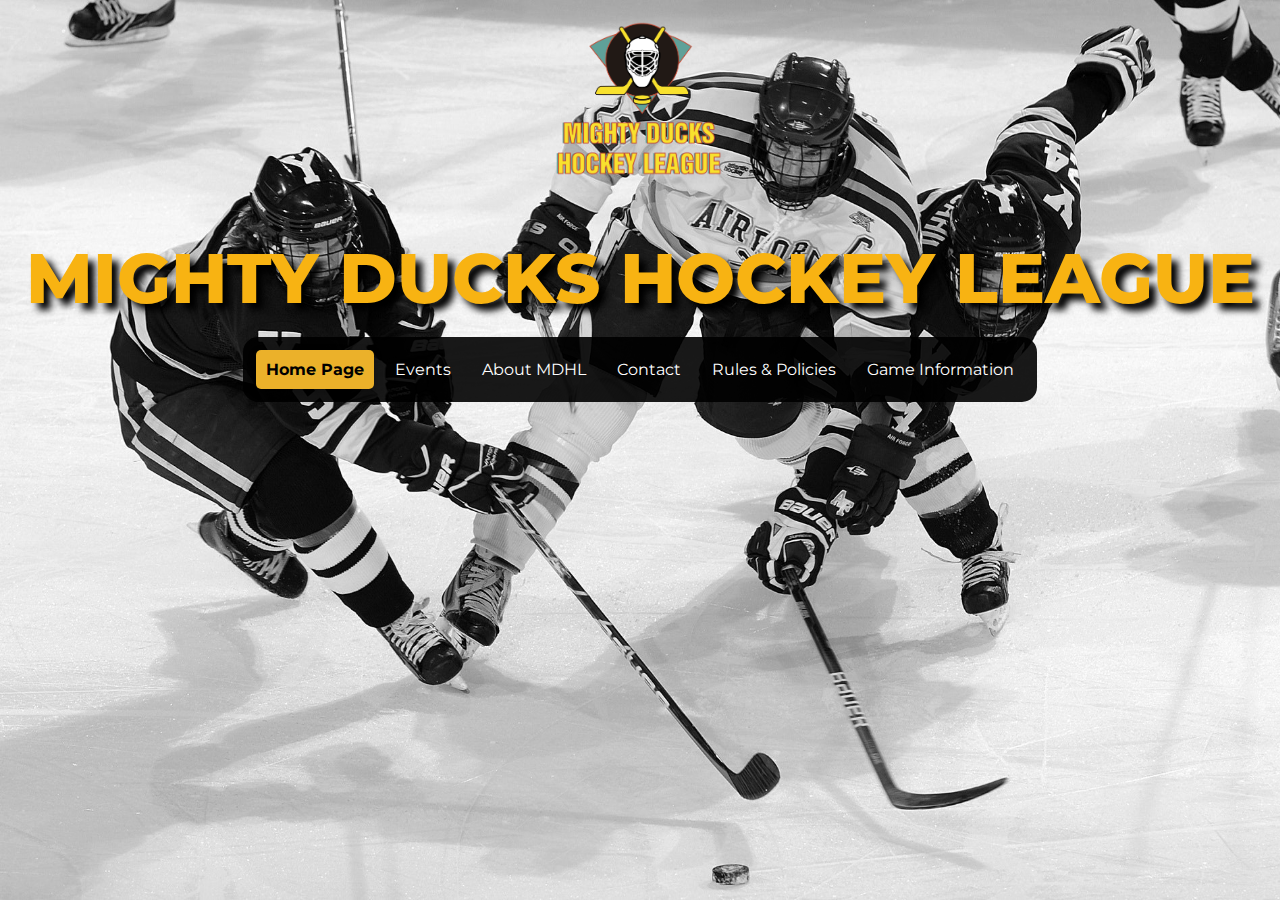
<file: index.html>
<!DOCTYPE html>
<html lang="en">
<head>
    <meta charset="UTF-8">
    <meta http-equiv="X-UA-Compatible" content="IE=edge">
    <meta name="viewport" content="width=device-width, initial-scale=1.0">
    <link rel="preconnect" href="https://fonts.googleapis.com">
    <link rel="preconnect" href="https://fonts.gstatic.com" crossorigin>
    <link href="https://fonts.googleapis.com/css2?family=Montserrat:wght@500&display=swap" rel="stylesheet">
    <link rel="stylesheet" href="./styles/mdhl_3.css">
    <title>MDHL:Home Page</title>
</head>
<body>
    <div class="home-logo-container">
        <img class="home-logo" src="./assets/LogoMightyducks-01.png" alt="MDHL Logo">
    </div>
    <header>
        <div class="h1-container">
            <h1>MIGHTY DUCKS HOCKEY LEAGUE</h1>
        </div>
        <nav class="nav-homepage">
            <ul class="homepage-list-container">
                <li class="yellow-button"><b>Home Page</b></li>
                <li class="black-button">
                    <a href="./pages/events.html">Events</a>
                </li>
                <li class="black-button">
                    <a href="./pages/about.html">About MDHL</a>
                </li>
                <li class="black-button">
                    <a href="./pages/contact.html">Contact</a>
                </li>
                <li class="black-button">
                    <a href="./pages/rules.html">Rules & Policies</a>
                </li> 
                <li class="black-button">
                    <a href="./pages/game_info.html">Game Information</a>
                  </li>
            </ul>
        </nav>
    </header>
    <main>
        
    </main>
</body>
</html>
</file>
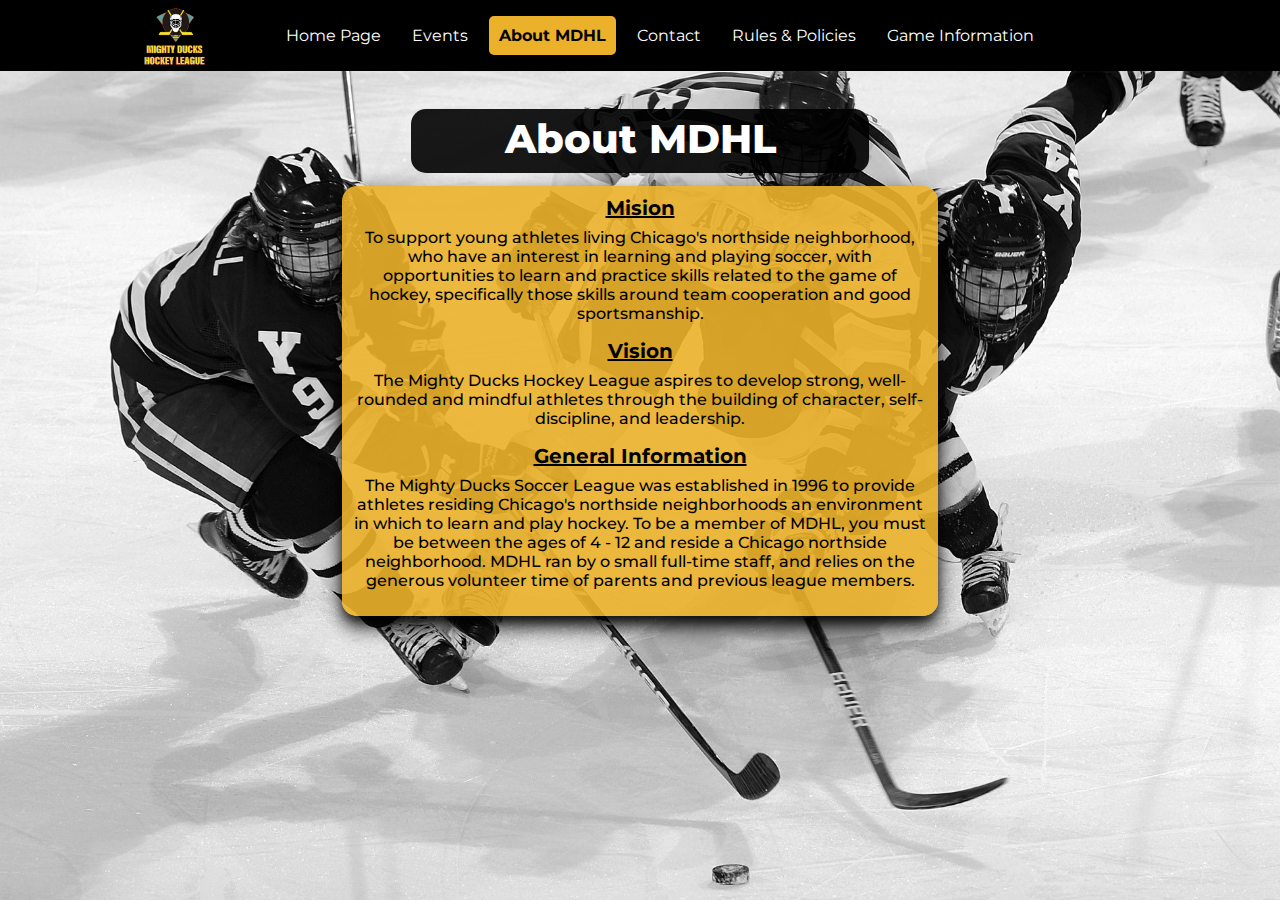
<file: pages/about.html>
<!DOCTYPE html>
<html lang="en">
<head>
    <meta charset="UTF-8">
    <meta http-equiv="X-UA-Compatible" content="IE=edge">
    <meta name="viewport" content="width=device-width, initial-scale=1.0">
    <link rel="preconnect" href="https://fonts.googleapis.com">
    <link rel="preconnect" href="https://fonts.gstatic.com" crossorigin>
    <link href="https://fonts.googleapis.com/css2?family=Montserrat:wght@500&display=swap" rel="stylesheet">
    <link rel="stylesheet" href="../styles/mdhl_3.css">
    <title>MDHL:About</title>
</head>
<body>
    <header>
        <nav class="nav-allpages">
            <div class="logo-container">
                <img class="logo" src="../assets/LogoMightyducks-01.png" alt="MDHL Logo">
            </div>
            <ul class="list-container">
                <li class="black-button">
                    <a href="../index.html">Home Page</a>
                </li>
                <li class="black-button">
                    <a href="./events.html">Events</a>
                </li>
                <li class="yellow-button">
                    <b>About MDHL</b>
                </li>
                <li class="black-button">
                    <a href="./contact.html">Contact</a>
                </li>
                <li class="black-button">
                    <a href="./rules.html">Rules & Policies</a>
                </li>
                <li class="black-button">
                    <a href="./game_info.html">Game Information</a>
                  </li>
            </ul>
        </nav>
    </header>
    <main>
        <div class="h2A-container">
            <h2 class="A-h2">About MDHL</h2>
        </div>
        <div class="textA-container">
            <div>
                <h3>Mision</h3>
                <p class="Aparagraph">
                    To support young athletes living Chicago's northside neighborhood,
                    who have an interest in learning and playing soccer, with
                    opportunities to learn and practice skills related to the game of
                    hockey, specifically those skills around team cooperation and good
                    sportsmanship.
                </p>
            </div>
            <div>
                <h3>Vision</h3>
                <p class="Aparagraph">
                    The Mighty Ducks Hockey League aspires to develop strong,
                    well-rounded and mindful athletes through the building of
                    character, self-discipline, and leadership.
                </p>
            </div>
            <div>
                <h3>General Information</h3>
                <p class="Aparagraph">
                    The Mighty Ducks Soccer League was established in 1996 to provide
                    athletes residing Chicago's northside neighborhoods an environment
                    in which to learn and play hockey. To be a member of MDHL, you
                    must be between the ages of 4 - 12 and reside a Chicago northside
                    neighborhood. MDHL ran by o small full-time staff, and relies on
                    the generous volunteer time of parents and previous league members.
                </p>
            </div>
        </div>
    </main>
</body>
</html>
</file>
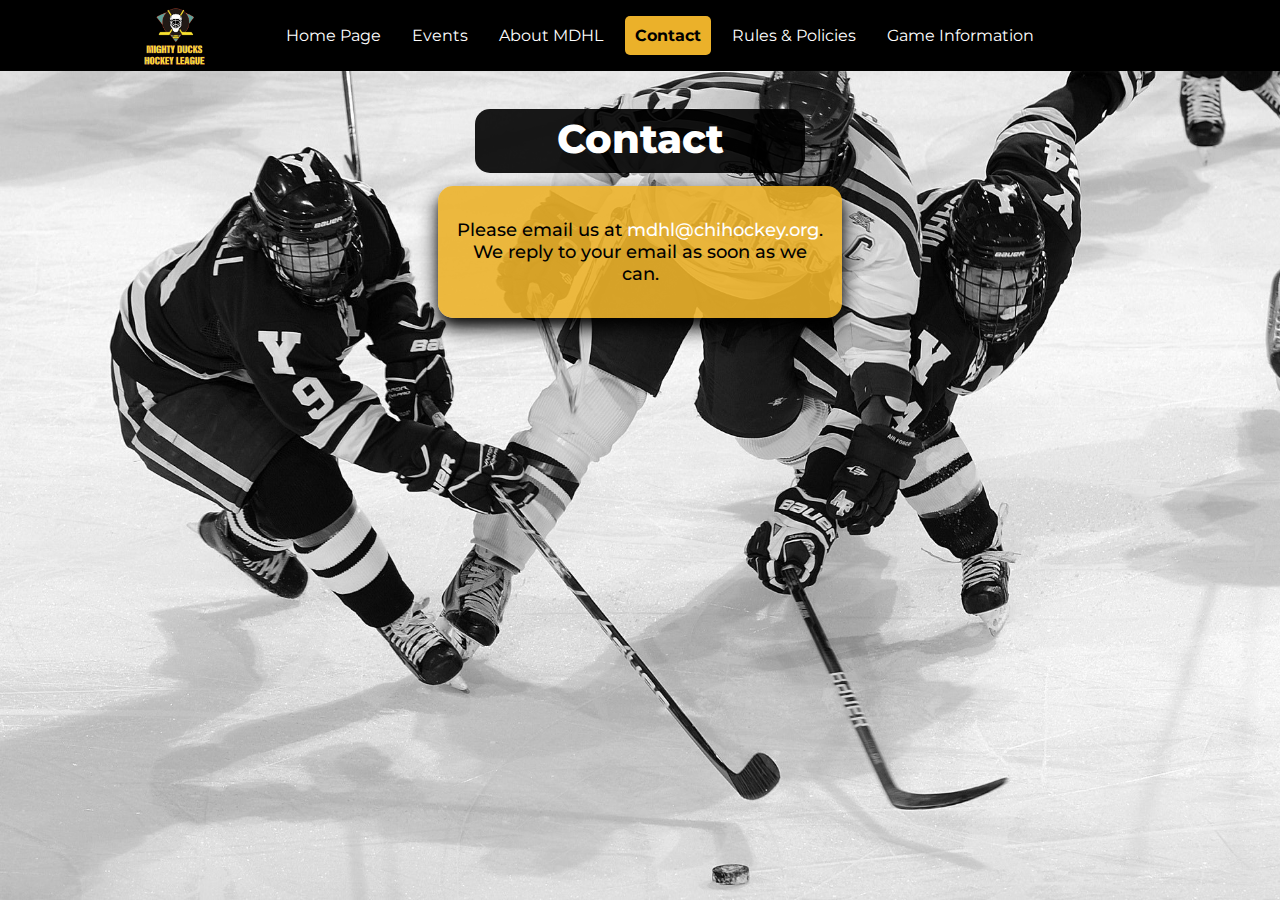
<file: pages/contact.html>
<!DOCTYPE html>
<html lang="en">
  <head>
    <meta charset="UTF-8" />
    <meta http-equiv="X-UA-Compatible" content="IE=edge" />
    <meta name="viewport" content="width=device-width, initial-scale=1.0" />
    <link rel="preconnect" href="https://fonts.googleapis.com" />
    <link rel="preconnect" href="https://fonts.gstatic.com" crossorigin />
    <link
      href="https://fonts.googleapis.com/css2?family=Montserrat:wght@500&display=swap"
      rel="stylesheet"
    />
    <link rel="stylesheet" href="../styles/mdhl_3.css" />
    <title>MDHL:Conctact</title>
  </head>
  <body>
    <header>
      <nav class="nav-allpages">
        <div class="logo-container">
          <img
            class="logo"
            src="../assets/LogoMightyducks-01.png"
            alt="MDHL Logo"
          />
        </div>
        <ul class="list-container">
          <li class="black-button">
            <a href="../index.html">Home Page</a>
          </li>
          <li class="black-button">
            <a href="./events.html">Events</a>
          </li>
          <li class="black-button">
            <a href="./about.html">About MDHL</a>
          </li>
          <li class="yellow-button">
            <b>Contact</b>
          </li>
          <li class="black-button">
            <a href="./rules.html">Rules & Policies</a>
          </li>
          <li class="black-button">
            <a href="./game_info.html">Game Information</a>
          </li>
        </ul>
      </nav>
    </header>
    <main>
      <div class="h2C-container">
        <h2 class="E-h2">Contact</h2>
      </div>
      <div class="textC-container">
        <p class="C1paragraph">
          Please email us at
          <a class="mail" href="mailto:mdhl@chihockey.org">mdhl@chihockey.org</a>.
          We reply to your email as soon as we can.
        </p>
      </div>
    </main>
  </body>
</html>
</file>
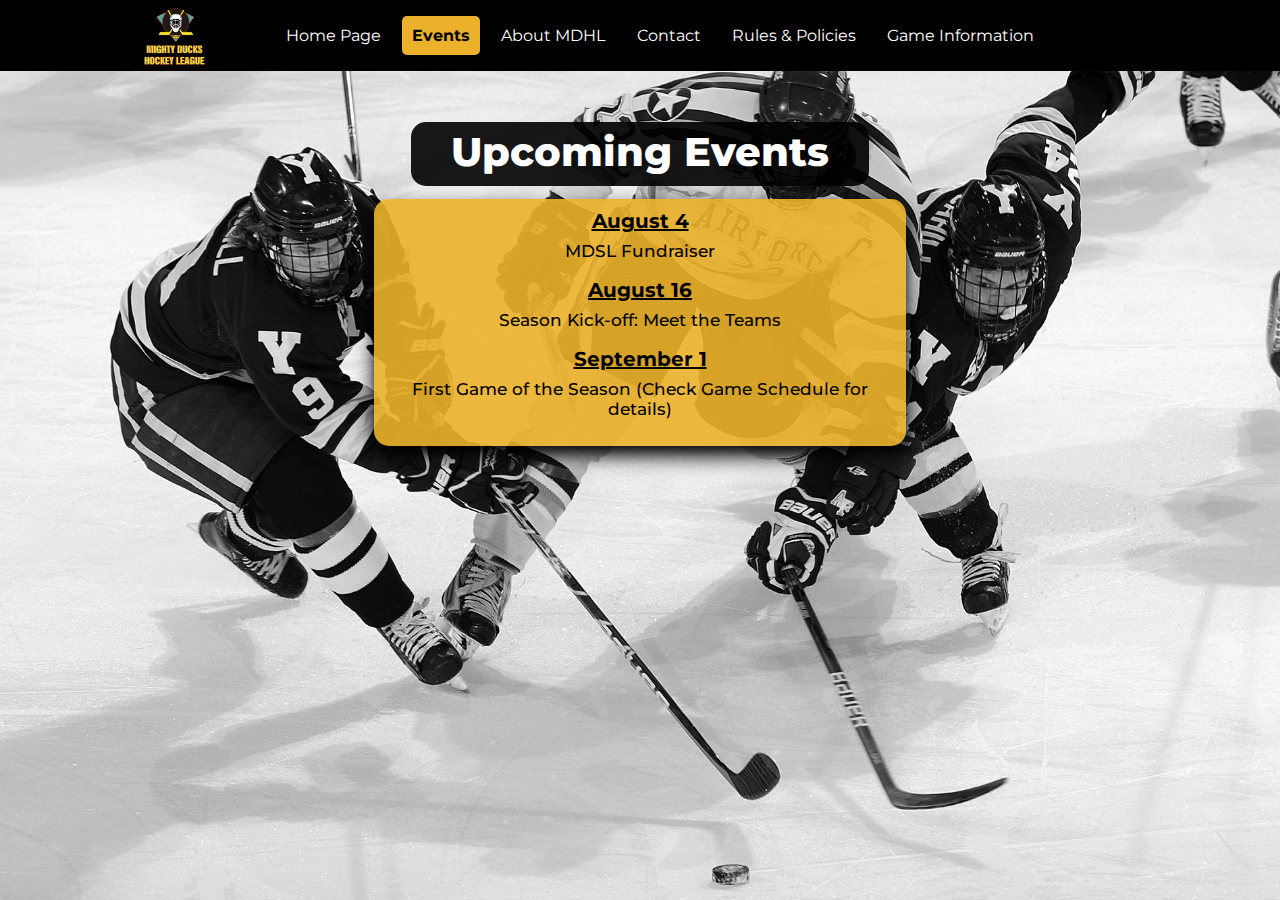
<file: pages/events.html>
<!DOCTYPE html>
<html lang="en">
<head>
    <meta charset="UTF-8">
    <meta http-equiv="X-UA-Compatible" content="IE=edge">
    <meta name="viewport" content="width=device-width, initial-scale=1.0">
    <link rel="preconnect" href="https://fonts.googleapis.com">
    <link rel="preconnect" href="https://fonts.gstatic.com" crossorigin>
    <link href="https://fonts.googleapis.com/css2?family=Montserrat:wght@500&display=swap" rel="stylesheet">
    <link rel="stylesheet" href="../styles/mdhl_3.css">
    <title>MDHL:Events</title>
</head>
<body>
    <header>
        <nav class="nav-allpages">
            <div class="logo-container">
                <img class="logo" src="../assets/LogoMightyducks-01.png" alt="MDHL Logo">
            </div>
            <ul class="list-container">
                <li class="black-button">
                    <a href="../index.html">Home Page</a>
                </li>
                <li class="yellow-button"><b>Events</b></li>
                <li class="black-button">
                    <a href="./about.html">About MDHL</a>
                </li>
                <li class="black-button">
                    <a href="./contact.html">Contact</a>
                </li>
                <li class="black-button">
                    <a href="./rules.html">Rules & Policies</a>
                </li>
                <li class="black-button">
                    <a href="./game_info.html">Game Information</a>
                  </li>
            </ul>
        </nav>
    </header>
    <main>
        <div class="h2E-container">
            <h2 class="E-h2">Upcoming Events</h2>
        </div>
        <div class="textE-container">
            <div>
                <h3>August 4</h3>
                <p class="paragraph">MDSL Fundraiser</p>
            </div>
            <div>
                <h3>August 16</h3>
                <p class="paragraph">Season Kick-off: Meet the Teams</p>
            </div>
            <div>
                <h3>September 1</h3>
                <p class="paragraph">First Game of the Season (Check Game Schedule for details)</p>
            </div>
        </div>
    </main>
</body>
</html>
</file>
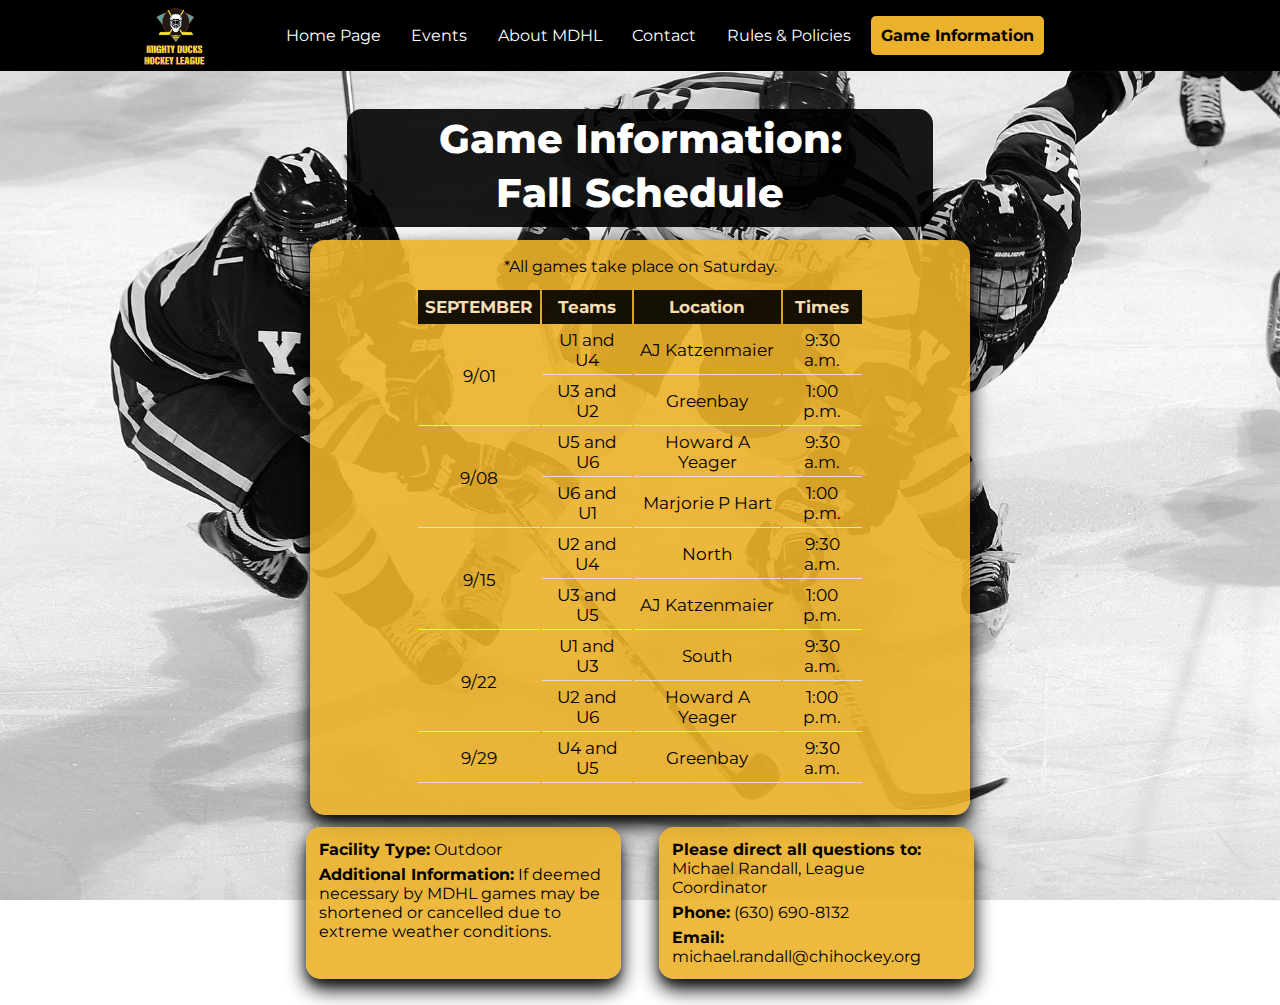
<file: pages/game_info.html>
<!DOCTYPE html>
<html lang="en">
<head>
    <meta charset="UTF-8">
    <meta http-equiv="X-UA-Compatible" content="IE=edge">
    <meta name="viewport" content="width=device-width, initial-scale=1.0">
    <link rel="preconnect" href="https://fonts.googleapis.com" />
    <link rel="preconnect" href="https://fonts.gstatic.com" crossorigin />
    <link
      href="https://fonts.googleapis.com/css2?family=Montserrat:wght@500&display=swap"
      rel="stylesheet"
    />
    <link rel="stylesheet" href="../styles/mdhl_3.css">
    <title>MDHL:Game Information</title>
</head>
<body>
    <header>
        <nav class="nav-allpages">
           <div class="logo-container">
                <img
                  class="logo"
                  src="../assets/LogoMightyducks-01.png"
                  alt="MDHL Logo"
                />
          </div>
          <ul class="list-container">
            <li class="black-button">
              <a href="../index.html">Home Page</a>
            </li>
            <li class="black-button">
              <a href="./events.html">Events</a>
            </li>
            <li class="black-button">
              <a href="./about.html">About MDHL</a>
            </li>
            <li class="black-button">
              <a href="./contact.html">Contact</a>
            </li>
            <li class="black-button">
              <a href="./rules.html">Rules & Policies</a>
            </li>
            <li class="yellow-button">
                <b>Game Information</b>
            </li>
          </ul>
        </nav>
    </header>
    <main>
        <div class="h2GI-container">
            <h2 class="GI-h2">Game Information:</h2>
            <span class="GI-H2-span">Fall Schedule</span>
        </div>
        <div class="table-container">
            <p class="ptable">*All games take place on Saturday.</p>
            <table>
                <tr>
                    <th>SEPTEMBER</th>
                    <th>Teams</th>
                    <th>Location</th>
                    <th>Times</th>
                </tr>
                <tr>
                    <td rowspan="2" class="date">9/01</td>
                    <td class="uno">U1 and U4</td>
                    <td>AJ Katzenmaier</td>
                    <td>9:30 a.m.</td>
                </tr>
                <tr>
                    <td class="tres">U3 and U2</td>
                    <td>Greenbay</td>
                    <td>1:00 p.m.</td>
                </tr>
                <tr>
                    <td rowspan="2" class="date">9/08</td>
                    <td>U5 and U6</td>
                    <td>Howard A Yeager</td>
                    <td>9:30 a.m.</td>
                </tr>
                <tr>
                    <td class="uno">U6 and U1</td>
                    <td>Marjorie P Hart</td>
                    <td>1:00 p.m.</td>
                </tr>
                <tr>
                    <td rowspan="2" class="date">9/15</td>
                    <td>U2 and U4</td>
                    <td>North</td>
                    <td>9:30 a.m.</td>
                </tr>
                <tr>
                    <td class="tres">U3 and U5</td>
                    <td>AJ Katzenmaier</td>
                    <td>1:00 p.m.</td>
                </tr>
                <tr>
                    <td rowspan="2" class="date">9/22</td>
                    <td class="uno">U1 and U3</td>
                    <td>South</td>
                    <td>9:30 a.m.</td>
                </tr>
                <tr>
                    <td>U2 and U6</td>
                    <td>Howard A Yeager</td>
                    <td>1:00 p.m.</td>
                </tr>
                <tr>
                    <td class="date">9/29</td>
                    <td>U4 and U5</td>
                    <td>Greenbay</td>
                    <td>9:30 a.m.</td>
                </tr>
            </table>
        </div>
        <div class="moreinfo-container">
         <div class="more-info1">
            <div class="group-info1">
                <span>Facility Type:</span>
                <p>Outdoor</p>
            </div>
            <div class="group-info1">
                <span>Additional Information:</span>
                <p>If deemed necessary by MDHL games may be shortened or cancelled due to extreme weather conditions.</p>
            </div>
         </div>
         <div class="more-info2">
            <div class="group-info1">
                <span>Please direct all questions to:</span>
                <p>Michael Randall, League Coordinator</p>
            </div>
            <div class="group-info1">
                <span>Phone:</span>
                <p>(630) 690-8132</p>
            </div>    
            <div class="group-info1">
                <span>Email:</span>
                <p>michael.randall@chihockey.org</p>
            </div>
         </div>
        </div>
    </main>
</body>
</html>
</file>
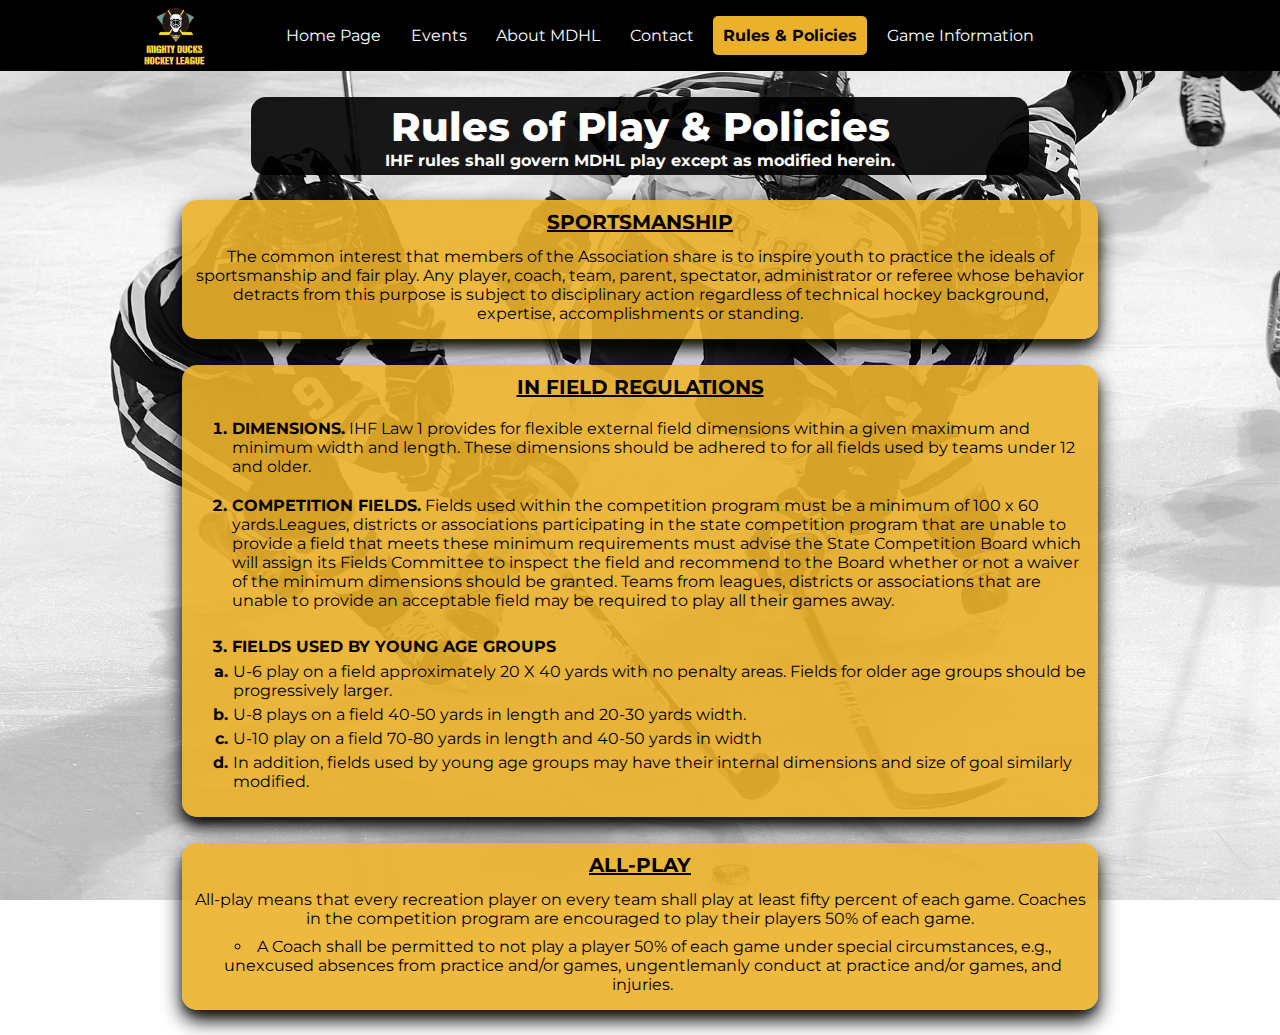
<file: pages/rules.html>
<!DOCTYPE html>
<html lang="en">
  <head>
    <meta charset="UTF-8" />
    <meta http-equiv="X-UA-Compatible" content="IE=edge" />
    <meta name="viewport" content="width=device-width, initial-scale=1.0" />
    <link rel="preconnect" href="https://fonts.googleapis.com" />
    <link rel="preconnect" href="https://fonts.gstatic.com" crossorigin />
    <link
      href="https://fonts.googleapis.com/css2?family=Montserrat:wght@500&display=swap"
      rel="stylesheet"
    />
    <link rel="stylesheet" href="../styles/mdhl_3.css" />
    <title>MDHL:Rules & Policies</title>
  </head>
  <body>
    <header>
      <nav class="nav-allpages">
        <div class="logo-container">
          <img
            class="logo"
            src="../assets/LogoMightyducks-01.png"
            alt="MDHL Logo"
          />
        </div>
        <ul class="list-container">
          <li class="black-button">
            <a href="../index.html">Home Page</a>
          </li>
          <li class="black-button">
            <a href="./events.html">Events</a>
          </li>
          <li class="black-button">
            <a href="./about.html">About MDHL</a>
          </li>
          <li class="black-button">
            <a href="./contact.html">Contact</a>
          </li>
          <li class="yellow-button">
            <b>Rules & Policies</b>
          </li>
          <li class="black-button">
            <a href="./game_info.html">Game Information</a>
          </li>
        </ul>
      </nav>
    </header>
    <main>
      <div class="h2R-container">
        <h2 class="rules-h2">Rules of Play & Policies</h2>
        <span>IHF rules shall govern MDHL play except as modified herein.</span>
      </div>
      <div class="textR1-container">
        <div class="rule1">
          <h3>SPORTSMANSHIP</h3>
          <p class="rules-text1">
            The common interest that members of the Association share is to
            inspire youth to practice the ideals of sportsmanship and fair play.
            Any player, coach, team, parent, spectator, administrator or referee
            whose behavior detracts from this purpose is subject to disciplinary
            action regardless of technical hockey background, expertise,
            accomplishments or standing.
          </p>
        </div>
      </div>
      <div class="textR2-container">
        <div class="rule2">
          <h3>IN FIELD REGULATIONS</h3>
          <ol class="ol-rules">
            <li class="ol-li-rules">
              <span>DIMENSIONS.</span>
              <p class="rules-text2">
                IHF Law 1 provides for flexible external field dimensions within
                a given maximum and minimum width and length. These dimensions
                should be adhered to for all fields used by teams under 12 and
                older.
              </p>
            </li>
            <li class="ol-li-rules">
              <span>COMPETITION FIELDS.</span>
              <p class="rules-text2">
                Fields used within the competition program must be a minimum of
                100 x 60 yards.Leagues, districts or associations participating
                in the state competition program that are unable to provide a
                field that meets these minimum requirements must advise the
                State Competition Board which will assign its Fields Committee
                to inspect the field and recommend to the Board whether or not a
                waiver of the minimum dimensions should be granted. Teams from
                leagues, districts or associations that are unable to provide an
                acceptable field may be required to play all their games away.
              </p>
            </li>
            <li>
              <h4>FIELDS USED BY YOUNG AGE GROUPS</h4>
              <ol class="in-ol-rules">
                <li>
                  <p class="rules-li-text">
                    U-6 play on a field approximately 20 X 40 yards with no
                    penalty areas. Fields for older age groups should be
                    progressively larger.
                  </p>
                </li>
                <li>
                  <p class="rules-li-text">
                    U-8 plays on a field 40-50 yards in length and 20-30 yards
                    width.
                  </p>
                </li>
                <li>
                  <p class="rules-li-text">
                    U-10 play on a field 70-80 yards in length and 40-50 yards
                    in width
                  </p>
                </li>
                <li>
                  <p class="rules-li-text">
                    In addition, fields used by young age groups may have their
                    internal dimensions and size of goal similarly modified.
                  </p>
                </li>
              </ol>
            </li>
          </ol>
        </div>
      </div>
      <div class="textR3-container">
        <div class="rule3">
          <h3>ALL-PLAY</h3>
          <p class="rules-text3">
            All-play means that every recreation player on every team shall play
            at least fifty percent of each game. Coaches in the competition
            program are encouraged to play their players 50% of each game.
          </p>
          <ul>
            <li class="circle-li">
              A Coach shall be permitted to not play a player 50% of each game
              under special circumstances, e.g., unexcused absences from
              practice and/or games, ungentlemanly conduct at practice and/or
              games, and injuries.
            </li>
          </ul>
        </div>
      </div>
    </main>
  </body>
</html>
</file>
<file: styles/mdhl_3.css>
body {
  background-image: url(../assets/BYNpexels-pixabay-33286.jpg);
  background-size: cover;
  background-attachment: fixed;
  background-repeat: no-repeat;
  font-family: "Montserrat", sans-serif;
  width: 100%;
  height: 100vh;
  margin: 0%;
}

.home-logo-container {
  display: flex;
  justify-content: center;
}

.logo-container {
  display: flex;
  position: absolute;
  justify-content: flex-start;
  top: 0px;
  left: 0px;
}

.home-logo {
  width: 190px;
}

.logo {
  width: 70px;
  margin-left: 200%;
}

.nav-homepage {
  display: flex;
  justify-content: center;
  position: relative;
  width: 100%;
}

.nav-allpages {
  display: flex;
  justify-content: center;
  position: relative;
  width: 100%;
  background-color: black;
}

.homepage-list-container {
  display: flex;
  list-style-type: none;
  justify-content: space-between;
  width: 60%;
  padding: 1%;
  background-color:rgb(0, 0, 0, 0.9);
  border-radius: 15px;
}

.list-container {
  display: flex;
  list-style-type: none;
  justify-content: space-between;
  width: 60%;
  background-color:rgb(0, 0, 0, 0.9);
}

nav > ul > li {
  padding: 10px;
  text-align: center;
}

a {
  text-decoration: none;
  color: white;
}

.yellow-button {
  box-shadow: rgba(0, 0, 0, 0.24) 0px 3px 8px;
  background-color: rgb(235, 177, 42);
  border-radius: 5px;
}

h1 {
  font-size: 70px;
  font-weight: 800;
  color: rgb(248, 179, 18);
  text-shadow: black 0.1em 0.1em 0.1em;
  margin-top: 3%;
  margin-bottom: 0%;
}

.textE-container {
  display: flex;
  justify-content: center;
  flex-direction: column;
  width: 40%;
  padding: 10px;
  background-color: rgb(235, 177, 42, 0.9);
  border-radius: 15px;
  text-align: center;
  box-shadow: rgba(0, 0, 0, 1) 0px 10px 20px, rgba(0, 0, 0, 0.23) 0px 6px 6px;
}

.textA-container {
  display: flex;
  justify-content: center;
  flex-direction: column;
  width: 45%;
  padding: 10px;
  background-color: rgb(235, 177, 42, 0.9);
  border-radius: 15px;
  text-align: center;
  box-shadow: rgba(0, 0, 0, 1) 0px 10px 20px, rgba(0, 0, 0, 0.23) 0px 6px 6px;
}

.textC-container {
  display: flex;
  justify-content: center;
  flex-direction: column;
  width: 30%;
  padding: 10px;
  background-color: rgb(235, 177, 42, 0.9);
  border-radius: 15px;
  text-align: center;
  box-shadow: rgba(0, 0, 0, 1) 0px 10px 20px, rgba(0, 0, 0, 0.23) 0px 6px 6px;
}

.textR1-container {
  display: flex;
  justify-content: center;
  flex-direction: column;
  width: 70%;
  padding: 10px 10px 0px 10px;
  margin-top: 2%;
  border-radius: 15px;
  background-color: rgb(235, 177, 42, 0.9);
  text-align: center;
  box-shadow: rgba(0, 0, 0, 1) 0px 10px 20px, rgba(0, 0, 0, 0.23) 0px 6px 6px;
}

.textR2-container {
  display: flex;
  justify-content: center;
  flex-direction: column;
  width: 70%;
  margin-top: 2%;
  padding: 10px;
  border-radius: 15px;
  background-color: rgb(235, 177, 42, 0.9);
  box-shadow: rgba(0, 0, 0, 1) 0px 10px 20px, rgba(0, 0, 0, 0.23) 0px 6px 6px;
}

.textR3-container {
  display: flex;
  justify-content: center;
  flex-direction: column;
  width: 70%;
  padding: 10px 10px 0px 10px;
  margin-top: 2%;
  margin-bottom: 2%;
  border-radius: 15px;
  background-color: rgb(235, 177, 42, 0.9);
  text-align: center;
  box-shadow: rgba(0, 0, 0, 1) 0px 10px 20px, rgba(0, 0, 0, 0.23) 0px 6px 6px;
}

.table-container {
  display: flex;
  justify-content: center;
  flex-direction: column;
  align-items: center;
  width: 50%;
  padding: 10px;
  margin-bottom: 1%;
  background-color: rgb(235, 177, 42, 0.9);
  border-radius: 15px;
  text-align: center;
  box-shadow: rgba(0, 0, 0, 1) 0px 10px 20px, rgba(0, 0, 0, 0.23) 0px 6px 6px;
}

.moreinfo-container {
  display: flex;
  justify-content: center;
  width: 100%;
  margin-bottom: 2%;
}

.more-info1 {
  display: flex;
  flex-direction: column;
  width: 23%;
  padding: 10px;
  border-radius: 15px;
  margin-right: 1.5%;
  background-color: rgb(235, 177, 42, 0.9);
  box-shadow: rgba(0, 0, 0, 1) 0px 10px 20px, rgba(0, 0, 0, 0.23) 0px 6px 6px;
}

.more-info2 {
  display: flex;
  flex-direction: column;
  width: 23%;
  padding: 10px;
  margin-left: 1.5%;
  border-radius: 15px;
  background-color: rgb(235, 177, 42, 0.9);
  box-shadow: rgba(0, 0, 0, 1) 0px 10px 20px, rgba(0, 0, 0, 0.23) 0px 6px 6px;
}

h2 {
  font-size: 40px;
  margin-top: 10px;
  font-weight: 800;
  margin-bottom: 15px;
}

.h2R-container {
  background-color: rgb(0, 0, 0, 0.9);
  width: 60%;
  padding: 5px;
  border-radius: 15px;
  text-align: center;
  margin-top: 2%;
}

.h2R-container > h2 {
  font-size: 40px;
  font-weight: 800;
  color: white;
  margin-bottom: 0%;
  margin-top: 0%;
}

.h2R-container > span {
  color: white;
  text-align: center;
  margin-bottom: 1%;
}

h3 {
  text-decoration: underline;
  margin-top: 0px;
  font-weight: 700;
  font-size: 20px;
}

.rule2 > h3 {
  text-align: center;
}

h4 {
  margin-top: 7px;
}

.paragraph {
  margin-top: -12px;
  font-size: 17px;
  font-weight: 500;
}

.Aparagraph {
  margin-top: -12px;
  font-size: 16px;
  font-weight: 500;
}

.C1paragraph {
  padding: 5px;
  font-size: 18px;
  font-weight: 500;
}

.rules-text1 {
  margin-top: -7px;
}

.ol-rules ::marker {
  font-weight: bold;
}

.ol-li-rules {
  padding-bottom: 20px;
  margin-top: 0px;
}

.rules-text2 {
  display: inline;
  padding-bottom: 3px;
}

.in-ol-rules {
  margin-left: -39px;
  margin-top: -15px;
  list-style-type: lower-alpha;
}

.in-ol-rules ::marker {
  font-weight: bold;
}

.rules-li-text {
  margin: 5px 0px;
}

span {
  font-weight: bold;
}

.rules-text3 {
  margin-top: -7px;
}

.circle-li {
  list-style-position: inside;
  list-style-type: circle;
  margin-left: -35px;
  margin-top: -7px;
}

.ptable {
  margin-top: 1%;
  margin-bottom: 2%;
}

table {
  width: 70%;
  margin-bottom: 3%;
  
}

th {
  padding: 7px 7px;
  text-align: center;
  background-color: rgb(0, 0, 0, 0.9);
  color: wheat;
  font-size: 17px;
}

tr {
  text-align: center; 
  font-size: 16px;
}

tr :hover{
  background-color: rgba(170, 170, 177, 0.9);
}

td {
  border-bottom: 1px solid #ddd;
  padding: 4px 4px;
  font-size: 17px;
}

main {
  display: flex;
  flex-direction: column;
  position: relative;
  width: 100%;
  justify-content: center;
  align-items: center;
}

header {
  display: flex;
  flex-direction: column;
  justify-content: center;
  align-items: center;
}
.group-info1 {
  margin: 1%;
}

.group-info1 > p {
  display: inline;
  
}

.h2GI-container {
  display: flex;
  flex-direction: column;
  justify-content: center;
  align-items: center;
  background-color: rgb(0, 0, 0, 0.9);
  width: 45%;
  padding: 5px;
  border-radius: 15px;
  margin-top: 3%;
  margin-bottom: 1%;
}

.h2GI-container > h2 {
  font-size: 40px;
  font-weight: 800;
  color: white;
  margin-bottom: 5px;
  margin-top: 0px;
}

.GI-H2-span {
  font-size: 40px;
  font-weight: 800;
  color: white;
  margin-bottom: 5px;
  margin-top: 0px;
}

.h2A-container {
  background-color: rgb(0, 0, 0, 0.9);
  width: 35%;
  padding: 5px;
  border-radius: 15px;
  margin-top: 3%;
  margin-bottom: 1%;
}

.h2A-container > h2 {
  font-size: 40px;
  font-weight: 800;
  text-align: center;
  color: white;
  margin-bottom: 5px;
  margin-top: 0px;
}

.h2E-container {
  background-color: rgb(0, 0, 0, 0.9);
  width: 35%;
  padding: 5px;
  border-radius: 15px;
  margin-top: 4%;
  margin-bottom: 1%;
}

.h2E-container > h2 {
  font-size: 40px;
  font-weight: 800;
  text-align: center;
  color: white;
  margin-bottom: 5px;
  margin-top: 0px;
}

.h2C-container {
  background-color: rgb(0, 0, 0, 0.9);
  width: 25%;
  padding: 5px;
  border-radius: 15px;
  margin-top: 3%;
  margin-bottom: 1%;
}

.h2C-container > h2 {
  font-size: 40px;
  font-weight: 800;
  text-align: center;
  color: white;
  margin-bottom: 5px;
  margin-top: 0px;
}

.h1-container {
  width: 100%;
  display: flex;
  justify-content: center;
  align-content: center;
}
</file>
